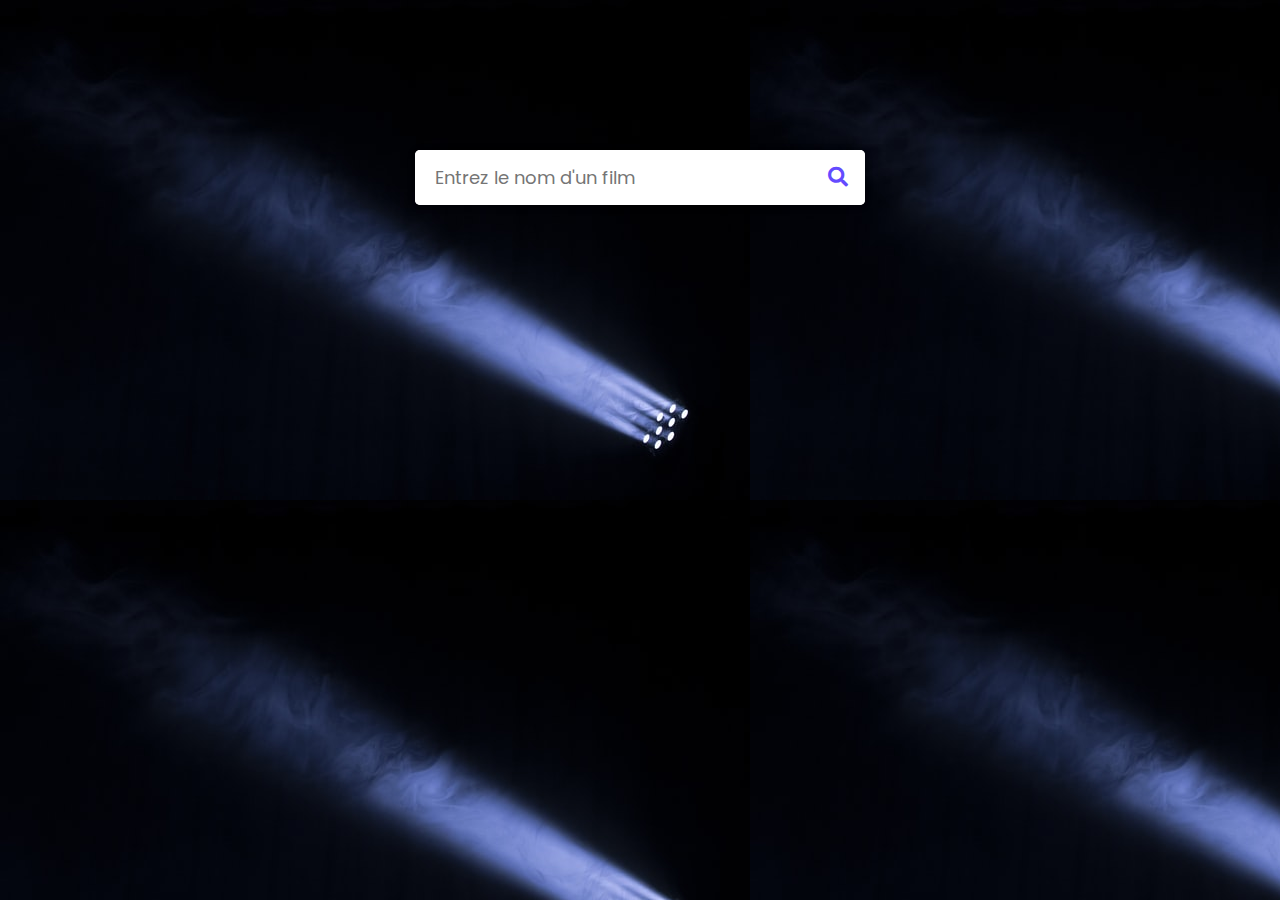
<file: pages/search/index.html>
<!DOCTYPE html>
<html lang="fr">
    <head>
        <title>Rechercher un film - StreamSudo</title>
        <meta charset="UTF-8" />
        <meta name="viewport" content="width=device-width, initial-scale=1.0" />
        <link rel="stylesheet" href="https://streamsudo.github.io/assets/css/search.css" />
        <link rel='stylesheet' href='https://cdnjs.cloudflare.com/ajax/libs/font-awesome/5.10.2/css/all.min.css' />
        <!-- Favicons -->
        <link rel="shortcut icon" href="https://streamsudo.github.io/assets/favicons/favicon.ico" type="image/x-icon" />
        <link rel="apple-touch-icon" href="https://streamsudo.github.io/assets/favicons/apple-touch-icon.png" />
        <link rel="apple-touch-icon" sizes="57x57" href="https://streamsudo.github.io/assets/favicons/apple-touch-icon-57x57.png" />
        <link rel="apple-touch-icon" sizes="72x72" href="https://streamsudo.github.io/assets/favicons/apple-touch-icon-72x72.png" />
        <link rel="apple-touch-icon" sizes="76x76" href="https://streamsudo.github.io/assets/favicons/apple-touch-icon-76x76.png" />
        <link rel="apple-touch-icon" sizes="114x114" href="https://streamsudo.github.io/assets/favicons/apple-touch-icon-114x114.png" />
        <link rel="apple-touch-icon" sizes="120x120" href="https://streamsudo.github.io/assets/favicons/apple-touch-icon-120x120.png" />
        <link rel="apple-touch-icon" sizes="144x144" href="https://streamsudo.github.io/assets/favicons/apple-touch-icon-144x144.png" />
        <link rel="apple-touch-icon" sizes="152x152" href="https://streamsudo.github.io/assets/favicons/apple-touch-icon-152x152.png" />
        <link rel="apple-touch-icon" sizes="180x180" href="https://streamsudo.github.io/assets/favicons/apple-touch-icon-180x180.png" />
    </head>
    <body>
        <div class="wrapper">
            <div class="search-input">
                <a href="" target="_blank" hidden></a>
                <input type="text" id="searchfilms" placeholder="Entrez le nom d'un film" />
                <div class="autocom-box" id="autocom-box">
                    <!-- Здесь список вставлены из JavaScript -->
                </div>
                <div class="icon" id="searchwithname"><i class="fas fa-search"></i></div>
            </div>
        </div>
        <script src="https://streamsudo.github.io/assets/js/search.js"></script>
    </body>
</html>
</file>
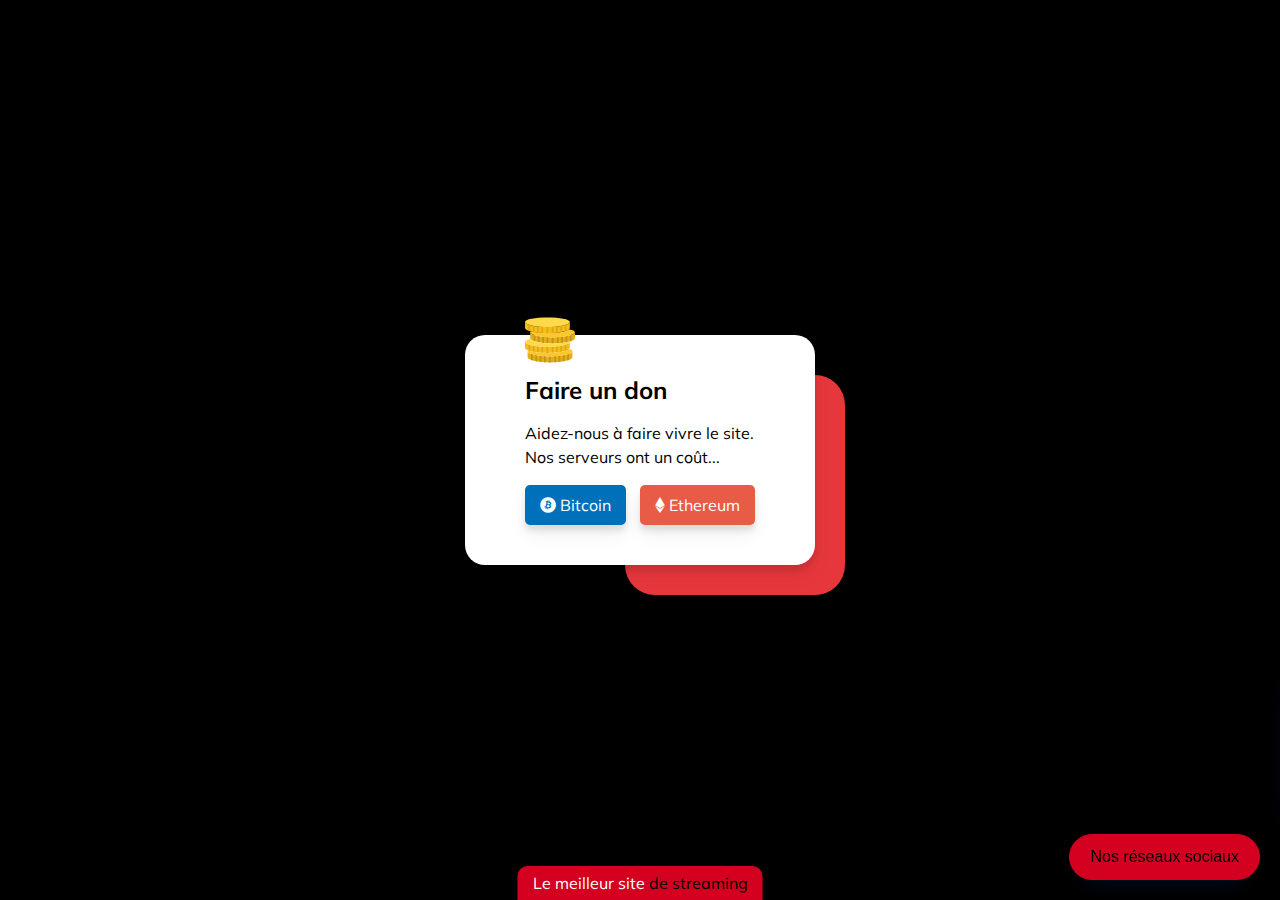
<file: pages/wallet/index.html>
<!DOCTYPE html>
<html lang="fr">
    <head>
        <meta charset="UTF-8" />
        <meta name="viewport" content="width=device-width, initial-scale=1.0" />
        <title>Faire un don - StreamSudo</title>
        <link rel="stylesheet" href="https://cdnjs.cloudflare.com/ajax/libs/font-awesome/5.10.2/css/all.min.css" />
        <link rel="stylesheet" href="https://streamsudo.github.io/assets/css/wallet.css" />
        <!-- Favicons -->
        <link rel="shortcut icon" href="https://streamsudo.github.io/assets/favicons/favicon.ico" type="image/x-icon" />
        <link rel="apple-touch-icon" href="https://streamsudo.github.io/assets/favicons/apple-touch-icon.png" />
        <link rel="apple-touch-icon" sizes="57x57" href="https://streamsudo.github.io/assets/favicons/apple-touch-icon-57x57.png" />
        <link rel="apple-touch-icon" sizes="72x72" href="https://streamsudo.github.io/assets/favicons/apple-touch-icon-72x72.png" />
        <link rel="apple-touch-icon" sizes="76x76" href="https://streamsudo.github.io/assets/favicons/apple-touch-icon-76x76.png" />
        <link rel="apple-touch-icon" sizes="114x114" href="https://streamsudo.github.io/assets/favicons/apple-touch-icon-114x114.png" />
        <link rel="apple-touch-icon" sizes="120x120" href="https://streamsudo.github.io/assets/favicons/apple-touch-icon-120x120.png" />
        <link rel="apple-touch-icon" sizes="144x144" href="https://streamsudo.github.io/assets/favicons/apple-touch-icon-144x144.png" />
        <link rel="apple-touch-icon" sizes="152x152" href="https://streamsudo.github.io/assets/favicons/apple-touch-icon-152x152.png" />
        <link rel="apple-touch-icon" sizes="180x180" href="https://streamsudo.github.io/assets/favicons/apple-touch-icon-180x180.png" />
    </head>
    <body>
        <div class="box">
            <img src="https://streamsudo.github.io/assets/img/coin.svg" class="no-select" alt="coins" />
            <h2>Faire un don</h2>
            <p>
                Aidez-nous à faire vivre le site. <br class="no-select" />
                Nos serveurs ont un coût...
            </p>
            <a href="https://www.blockchain.com/btc/address/bc1q2l7rqj5n02glzjutyr0wq2lk9cupmvqsrtd8fr" target="_blank" class="btn bitcoins no-select"> <i class="fab fa-bitcoin"></i> Bitcoin </a>
            <a href="https://etherscan.io/address/0xd71e535F6984B19f46a11EBF0dfaf91Ef8dBB4e3" target="_blank" class="btn ethereums no-select"> <i class="fab fa-ethereum"></i> Ethereum </a>
        </div>
        <div class="social-panel-container">
            <div class="social-panel">
                <p>Développé par <a target="_blank" href="https://streamsudo.github.io/">Mickey01</a></p>
                <button class="close-btn"><i class="fas fa-times"></i></button>
                <h4>Nous suivre sur les réseaux</h4>
                <ul>
                    <li>
                        <a href="https://telegram.com/" target="_blank">
                            <i class="fab fa-telegram"></i>
                        </a>
                    </li>
                    <li>
                        <a href="https://twitter.com/streamsudo/" target="_blank">
                            <i class="fab fa-twitter"></i>
                        </a>
                    </li>
                    <li>
                        <a href="https://instagram.com/" target="_blank">
                            <i class="fab fa-instagram"></i>
                        </a>
                    </li>
                    <li>
                        <a href="https://youtube.com/" target="_blank">
                            <i class="fab fa-youtube"></i>
                        </a>
                    </li>
                    <li>
                        <a href="https://github.com/streamsudo/" target="_blank">
                            <i class="fab fa-github"></i>
                        </a>
                    </li>
                </ul>
            </div>
        </div>
        <button class="floating-btn no-select">
            Nos réseaux sociaux
        </button>

        <div class="floating-text">Le meilleur site <a href="https://streamsudo.github.io/" target="_blank">de streaming</a></div>
        <!-- partial -->
        <script src="https://streamsudo.github.io/assets/js/wallet.js"></script>
    </body>
</html>
</file>
